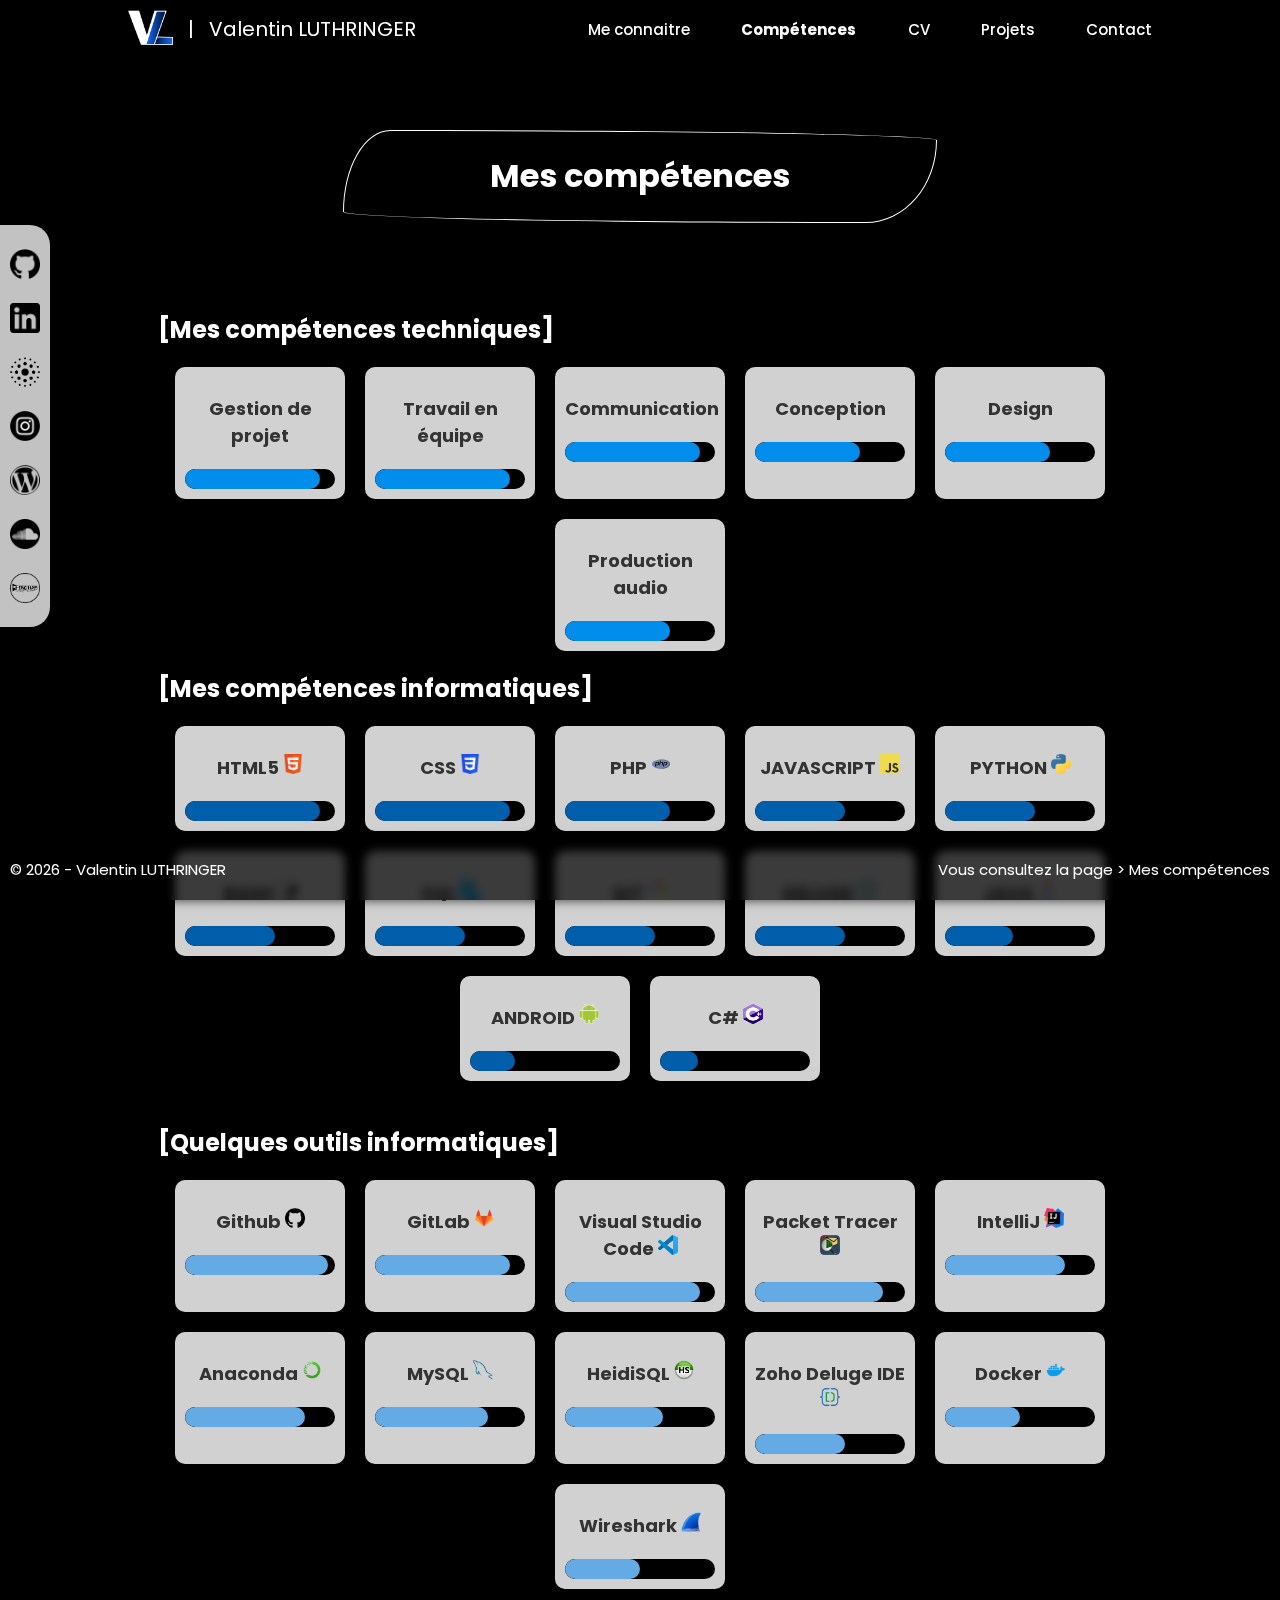
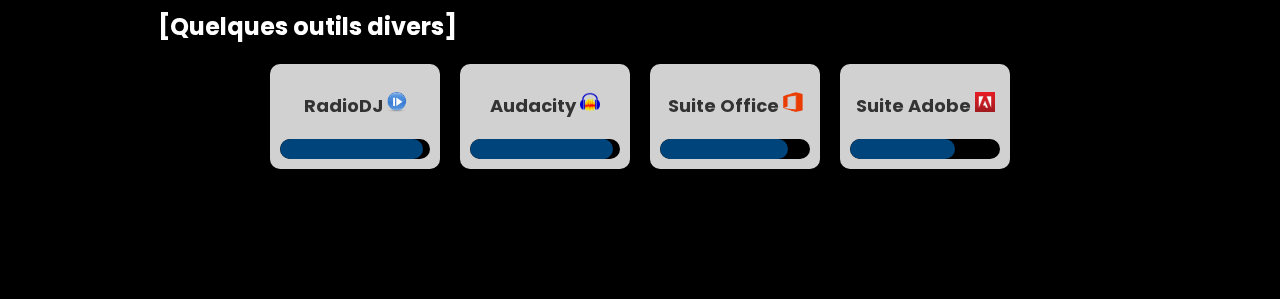
<file: pages/competences.html>
<!DOCTYPE html>
<html lang="fr">
<head>
    <meta charset="utf-8">
    <title>Mes compétences | Valentin LUTHRINGER - Étudiant en informatique à l'Université Côte d'Azur.</title>
    <link href="../style.css" rel="stylesheet" type="text/css">
    <script src="../scripts.js"></script>
    <link href="./style-pages-secondaires.css" rel="stylesheet" type="text/css">
    <link rel="icon" href="../logos/vl_of2.png" type="image/png">
</head>

<body>
    <!-- Bandeau site en construction -->
    <div class="bandeau_building">

    </div>
    <!-- END Bandeau site en construction -->


    <!-- MENU DU SITE -->
    <div class="menu-site">
        <div class="logos-themes">
            <a href="../index.html"><img src="../logos/vl_of2.png" class="original-logo" alt="logo"></a>
            <a href="../index.html"><img src="../logos/vl_of.png" class="hover-logo" alt="logo-survol"></a>
        </div>
        <a href="../index.html" id="title_site">&nbsp;|&nbsp; &nbsp;Valentin LUTHRINGER</a>
        
        <a href="./contact.html"><p id="last">Contact</p></a>
        <a href="./projets.html"><p>Projets</p></a>
        <a href="./cv.html"><p>CV</p></a>
        <a href="#"><p style="font-weight: bolder;">Compétences</p></a>
        <a href="./me-connaitre.html"><p>Me connaitre</p></a>
    </div>
    <!-- END MENU DU SITE -->


    <!-- MENU gauche -->
    <div class="menu-gauche">
        
    </div>
    <!-- END MENU gauche -->


    <!-- ZONE CENTRALE -->
    <div class="centre_titres">
        <div class="titre_section">
            <h1>Mes compétences</h1>
        </div>

        <div class="zone_expl">

            <h2>[Mes compétences techniques]</h2>
            <div class="competences">
                <div class="competence">
                    <p>Gestion de projet</p>
                    <div class="barre_competence">
                        <div class="progress" style="width: 90%;"></div>
                    </div>
                </div>
                <div class="competence">
                    <p>Travail en équipe</p>
                    <div class="barre_competence">
                        <div class="progress" style="width: 90%;"></div>
                    </div>
                </div>
                <div class="competence">
                    <p>Communication</p>
                    <div class="barre_competence">
                        <div class="progress" style="width: 90%;"></div>
                    </div>
                </div>
                <div class="competence">
                    <p>Conception</p>
                    <div class="barre_competence">
                        <div class="progress" style="width: 70%;"></div>
                    </div>
                </div>
                <div class="competence">
                    <p>Design</p>
                    <div class="barre_competence">
                        <div class="progress" style="width: 70%;"></div>
                    </div>
                </div>
                <div class="competence">
                    <p>Production audio</p>
                    <div class="barre_competence">
                        <div class="progress" style="width: 70%;"></div>
                    </div>
                </div>
            </div>    
            
            <h2>[Mes compétences informatiques]</h2>
            <div class="competences">
                <div class="competence">
                    <p>HTML5 <img src="icones_softwares/ico_html.png" alt="Logo" style="width: 20px; height: 20px;"></p>
                    <div class="barre_competence">
                        <div class="progress" style="width: 90%; background-color: rgb(0, 94, 171);"></div>
                    </div>
                </div>
                <div class="competence">
                    <p>CSS <img src="icones_softwares/ico_css.png" alt="Logo" style="width: 20px; height: 20px;"></p>
                    <div class="barre_competence">
                        <div class="progress" style="width: 90%; background-color: rgb(0, 94, 171);"></div>
                    </div>
                </div>
                <div class="competence">
                    <p>PHP <img src="icones_softwares/ico_php.png" alt="Logo" style="width: 20px; height: 20px;"></p>
                    <div class="barre_competence">
                        <div class="progress" style="width: 70%; background-color: rgb(0, 94, 171);"></div>
                    </div>
                </div>
                <div class="competence">
                    <p>JAVASCRIPT <img src="icones_softwares/ico_js.png" alt="Logo" style="width: 20px; height: 20px;"></p>
                    <div class="barre_competence">
                        <div class="progress" style="width: 60%; background-color: rgb(0, 94, 171);"></div>
                    </div>
                </div>
                <div class="competence">
                    <p>PYTHON <img src="icones_softwares/ico_python.webp" alt="Logo" style="width: 20px; height: 20px;"></p>
                    <div class="barre_competence">
                        <div class="progress" style="width: 60%; background-color: rgb(0, 94, 171);"></div>
                    </div>
                </div>
                <div class="competence">
                    <p>BASH <img src="icones_softwares/ico_bash.png" alt="Logo" style="width: 20px; height: 20px;"></p>
                    <div class="barre_competence">
                        <div class="progress" style="width: 60%; background-color: rgb(0, 94, 171);"></div>
                    </div>
                </div>
                <div class="competence">
                    <p>SQL <img src="icones_softwares/ico_sql.png" alt="Logo" style="width: 20px; height: 20px;"></p>
                    <div class="barre_competence">
                        <div class="progress" style="width: 60%; background-color: rgb(0, 94, 171);"></div>
                    </div>
                </div>
                <div class="competence">
                    <p>GIT <img src="icones_softwares/ico_git.svg" alt="Logo" style="width: 20px; height: 20px;"></p>
                    <div class="barre_competence">
                        <div class="progress" style="width: 60%; background-color: rgb(0, 94, 171);"></div>
                    </div>
                </div>
                <div class="competence">
                    <p>DELUGE <img src="icones_softwares/ico_deluge.png" alt="Logo" style="width: 20px; height: 20px;"></p>
                    <div class="barre_competence">
                        <div class="progress" style="width: 60%; background-color: rgb(0, 94, 171);"></div>
                    </div>
                </div>
                <div class="competence">
                    <p>JAVA <img src="icones_softwares/ico_java.png" alt="Logo" style="width: 20px; height: 20px;"></p>
                    <div class="barre_competence">
                        <div class="progress" style="width: 45%; background-color: rgb(0, 94, 171);"></div>
                    </div>
                </div>
                <div class="competence">
                    <p>ANDROID <img src="icones_softwares/ico_android.png" alt="Logo" style="width: 20px; height: 20px;"></p>
                    <div class="barre_competence">
                        <div class="progress" style="width: 30%; background-color: rgb(0, 94, 171);"></div>
                    </div>
                </div>
                <div class="competence">
                    <p>C# <img src="icones_softwares/ico_csharp.png" alt="Logo" style="width: 20px; height: 20px;"></p>
                    <div class="barre_competence">
                        <div class="progress" style="width: 25%; background-color: rgb(0, 94, 171);"></div>
                    </div>
                </div>

            </div> 

            <br>

            <h2>[Quelques outils informatiques]</h2>
            <div class="competences">
                <div class="competence">
                    <p>Github <a href="https://github.com/" target="_blank"><img src="icones_softwares/ico_github.png" alt="Logo" style="width: 20px; height: 20px;"></a></p>
                    <div class="barre_competence">
                        <div class="progress" style="width: 95%; background-color: rgb(100, 170, 228);"></div>
                    </div>
                </div>
                <div class="competence">
                    <p>GitLab <a href="https://gitlab.com/" target="_blank"><img src="icones_softwares/ico_gitlab.webp" alt="Logo" style="width: 20px; height: 20px;"></a></p>
                    <div class="barre_competence">
                        <div class="progress" style="width: 90%; background-color: rgb(100, 170, 228);"></div>
                    </div>
                </div>
                <div class="competence">
                    <p>Visual Studio Code <a href="https://code.visualstudio.com/" target="_blank"><img src="icones_softwares/ico_vscode.webp" alt="Logo" style="width: 20px; height: 20px;"></a></p>
                    <div class="barre_competence">
                        <div class="progress" style="width: 90%; background-color: rgb(100, 170, 228);"></div>
                    </div>
                </div>
                <div class="competence">
                    <p>Packet Tracer <a href="https://www.netacad.com/fr/cisco-packet-tracer" target="_blank"><img src="icones_softwares/ico_packetracer.webp" alt="Logo" style="width: 20px; height: 20px;"></a></p>
                    <div class="barre_competence">
                        <div class="progress" style="width: 85%; background-color: rgb(100, 170, 228);"></div>
                    </div>
                </div>
                <div class="competence">
                    <p>IntelliJ <a href="https://www.jetbrains.com/fr-fr/idea/" target="_blank"><img src="icones_softwares/ico_intellij.png" alt="Logo" style="width: 20px; height: 20px;"></a></p>
                    <div class="barre_competence">
                        <div class="progress" style="width: 80%; background-color: rgb(100, 170, 228);"></div>
                    </div>
                </div>
                <div class="competence">
                    <p>Anaconda <a href="https://www.anaconda.com/" target="_blank"><img src="icones_softwares/ico_anaconda.png" alt="Logo" style="width: 20px; height: 20px;"></a></p>
                    <div class="barre_competence">
                        <div class="progress" style="width: 80%; background-color: rgb(100, 170, 228);"></div>
                    </div>
                </div>
                <div class="competence">
                    <p>MySQL <a href="https://www.mysql.com/fr/" target="_blank"><img src="icones_softwares/ico_mysql.png" alt="Logo" style="width: 20px; height: 20px;"></a></p>
                    <div class="barre_competence">
                        <div class="progress" style="width: 75%; background-color: rgb(100, 170, 228);"></div>
                    </div>
                </div>
                <div class="competence">
                    <p>HeidiSQL <a href="https://www.heidisql.com/" target="_blank"><img src="icones_softwares/ico_hs.png" alt="Logo" style="width: 20px; height: 20px;"></a></p>
                    <div class="barre_competence">
                        <div class="progress" style="width: 65%; background-color: rgb(100, 170, 228);"></div>
                    </div>
                </div>
                <div class="competence">
                    <p>Zoho Deluge IDE <a href="https://www.zoho.com/fr/deluge/" target="_blank"><img src="icones_softwares/ico_deluge.png" alt="Logo" style="width: 20px; height: 20px;"></a></p>
                    <div class="barre_competence">
                        <div class="progress" style="width: 60%; background-color: rgb(100, 170, 228);"></div>
                    </div>
                </div>
                <div class="competence">
                    <p>Docker <a href="https://www.docker.com/" target="_blank"><img src="icones_softwares/ico_docker.webp" alt="Logo" style="width: 20px; height: 20px;"></a></p>
                    <div class="barre_competence">
                        <div class="progress" style="width: 50%; background-color: rgb(100, 170, 228);"></div>
                    </div>
                </div>
                <div class="competence">
                    <p>Wireshark <a href="https://www.wireshark.org/" target="_blank"><img src="icones_softwares/ico_wireshark.png" alt="Logo" style="width: 20px; height: 20px;"></a></p>
                    <div class="barre_competence">
                        <div class="progress" style="width: 50%; background-color: rgb(100, 170, 228);"></div>
                    </div>
                </div>
            </div> 

            <h2>[Quelques outils divers]</h2>
            <div class="competences">
                <div class="competence">
                    <p>RadioDJ <a href="https://www.radiodj.ro/" target="_blank"><img src="icones_softwares/ico_rdj.ico" alt="Logo" style="width: 20px; height: 20px;"></a></p>
                    <div class="barre_competence">
                        <div class="progress" style="width: 95%; background-color: rgb(0, 68, 124);"></div>
                    </div>
                </div>
                <div class="competence">
                    <p>Audacity <a href="https://www.audacityteam.org/" target="_blank"><img src="icones_softwares/ico_audacity.png" alt="Logo" style="width: 20px; height: 20px;"></a></p>
                    <div class="barre_competence">
                        <div class="progress" style="width: 95%; background-color: rgb(0, 68, 124);"></div>
                    </div>
                </div>
                <div class="competence">
                    <p>Suite Office <a href="https://office365.com/" target="_blank"><img src="icones_softwares/ico_office.png" alt="Logo" style="width: 20px; height: 20px;"></a></p>
                    <div class="barre_competence">
                        <div class="progress" style="width: 85%; background-color: rgb(0, 68, 124);"></div>
                    </div>
                </div>
                <div class="competence">
                    <p>Suite Adobe <a href="https://adobe.com/" target="_blank"><img src="icones_softwares/ico_adobe.jpg" alt="Logo" style="width: 20px; height: 20px;"></a></p>
                    <div class="barre_competence">
                        <div class="progress" style="width: 70%; background-color: rgb(0, 68, 124);"></div>
                    </div>
                </div>

            </div> 

            

            <br>      
        </div>
    </div>

    <div class="espace_bas"></div>




    <!-- END ZONE CENTRALE -->

<footer>
    <div class="info_bas">
        <p id="title_bas">© <span id="annee"></span> - Valentin LUTHRINGER </p></a>
        <p id="plan">Vous consultez la page > Mes compétences</p></a>
    </div>
</footer>
</body>
</html>
</file>
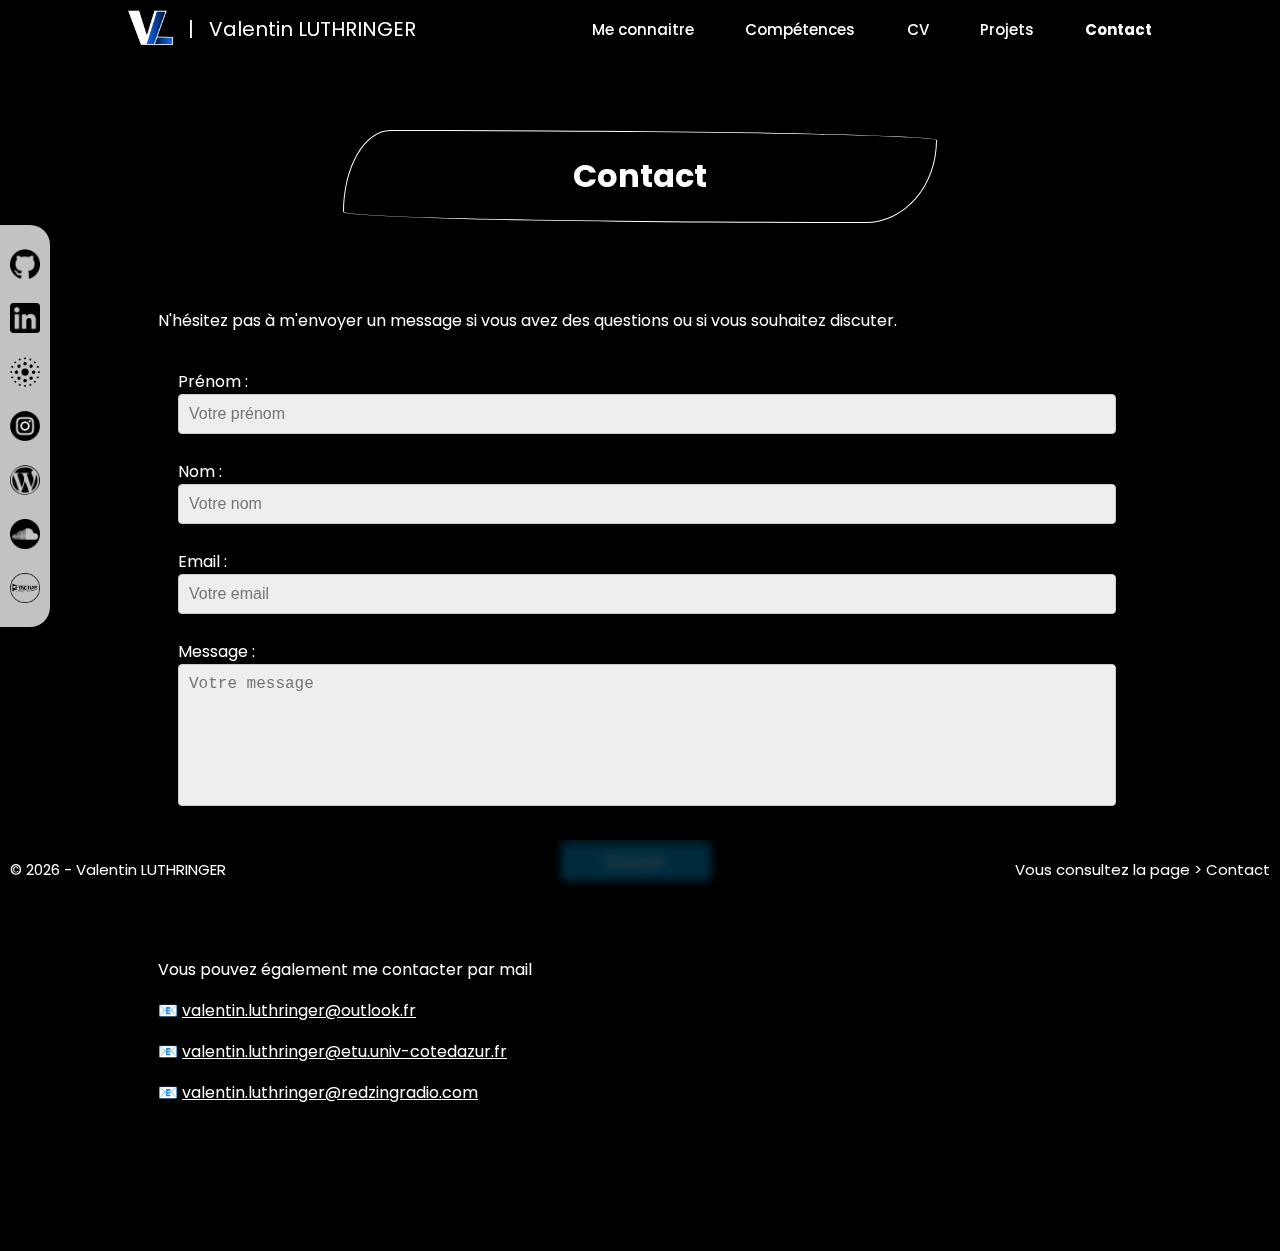
<file: pages/contact.html>
<!DOCTYPE html>
<html lang="fr">
<head>
    <meta charset="utf-8">
    <title>Contact | Valentin LUTHRINGER - Étudiant en informatique à l'Université Côte d'Azur.</title>
    <link href="../style.css" rel="stylesheet" type="text/css">
    <script src="../scripts.js"></script>
    <link href="./style-pages-secondaires.css" rel="stylesheet" type="text/css">
    <link rel="icon" href="../logos/vl_of2.png" type="image/png">
</head>

<body>
    <!-- Bandeau site en construction -->
    <div class="bandeau_building">

    </div>
    <!-- END Bandeau site en construction -->

    <!-- MENU DU SITE -->
    <div class="menu-site">
        <div class="logos-themes">
            <a href="../index.html"><img src="../logos/vl_of2.png" class="original-logo" alt="logo"></a>
            <a href="../index.html"><img src="../logos/vl_of.png" class="hover-logo" alt="logo-survol"></a>
        </div>
        <a href="../index.html" id="title_site">&nbsp;|&nbsp; &nbsp;Valentin LUTHRINGER</a>
        
        <a href="#"><p style="font-weight: bolder;" id="last">Contact</p></a>
        <a href="./projets.html"><p>Projets</p></a>
        <a href="./cv.html"><p>CV</p></a>
        <a href="./competences.html"><p>Compétences</p></a>
        <a href="./me-connaitre.html"><p>Me connaitre</p></a>
    </div>
    <!-- END MENU DU SITE -->

    <!-- MENU gauche -->
    <div class="menu-gauche">
        
    </div>
    <!-- END MENU gauche -->

    <!-- ZONE CENTRALE -->
    <div class="centre_titres">
        <div class="titre_section">
            <h1>Contact</h1>
        </div>

        <div class="zone_expl">
            <p>N'hésitez pas à m'envoyer un message si vous avez des questions ou si vous souhaitez discuter.</p>
            <div class="contact-form-container">
                <form id="contactForm" action="https://formspree.io/f/mjkbdjyz" method="POST">
                    <div class="form-group">
                        <label for="surname">Prénom :</label>
                        <input type="text" id="surname" name="surname" placeholder="Votre prénom" required>
                    </div>
                    <div class="form-group">
                        <label for="name">Nom :</label>
                        <input type="text" id="name" name="name" placeholder="Votre nom" required>
                    </div>
                    <div class="form-group">
                        <label for="email">Email :</label>
                        <input type="email" id="email" name="email" placeholder="Votre email" required>
                    </div>
                    <div class="form-group">
                        <label for="message">Message :</label>
                        <textarea id="message" name="message" placeholder="Votre message" required></textarea>
                    </div>
                    <div class="envoimail">
                        <button id="btn_envoi" type="submit">Envoyer</button>
                        <p id="responseMessage"></p>
                    </div>
                </form>
            </div>
            <script src="../mailing.js"></script>

            <br>
            <p>Vous pouvez également me contacter par mail</p>
            <p>📧 <a href="mailto:valentin.luthringer@outlook.fr"><u>valentin.luthringer@outlook.fr</u></a></p>
            <p>📧 <a href="mailto:valentin.luthringer@etu.univ-cotedazur.fr"><u>valentin.luthringer@etu.univ-cotedazur.fr</u></a></p>
            <p>📧 <a href="mailto:valentin.luthringer@redzingradio.com"><u>valentin.luthringer@redzingradio.com</u></a></p>
            <br>
        </div>
    </div>

    <div class="espace_bas"></div>

    <!-- END ZONE CENTRALE -->

    <footer>
        <div class="info_bas">
            <p id="title_bas">© <span id="annee"></span> - Valentin LUTHRINGER </p></a>
            <p id="plan">Vous consultez la page > Contact</p>
        </div>
    </footer>
</body>
</html>
</file>
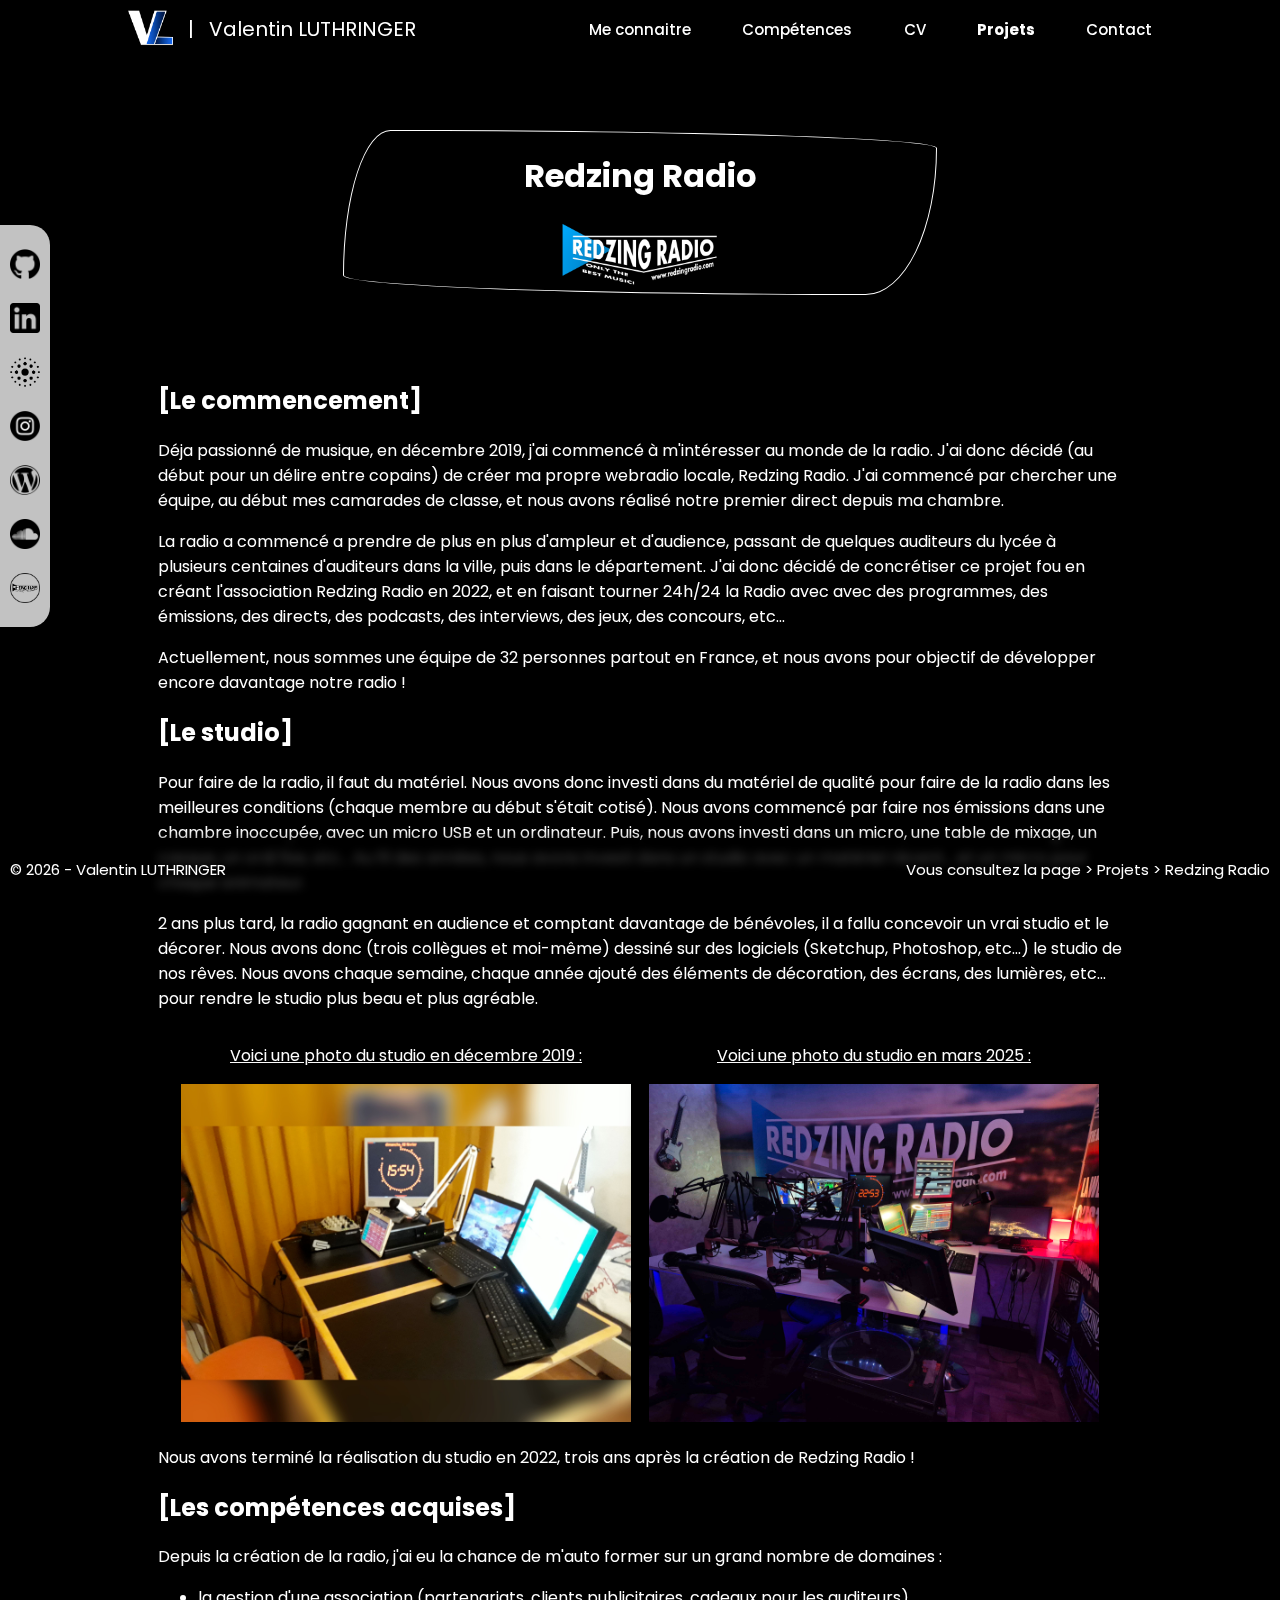
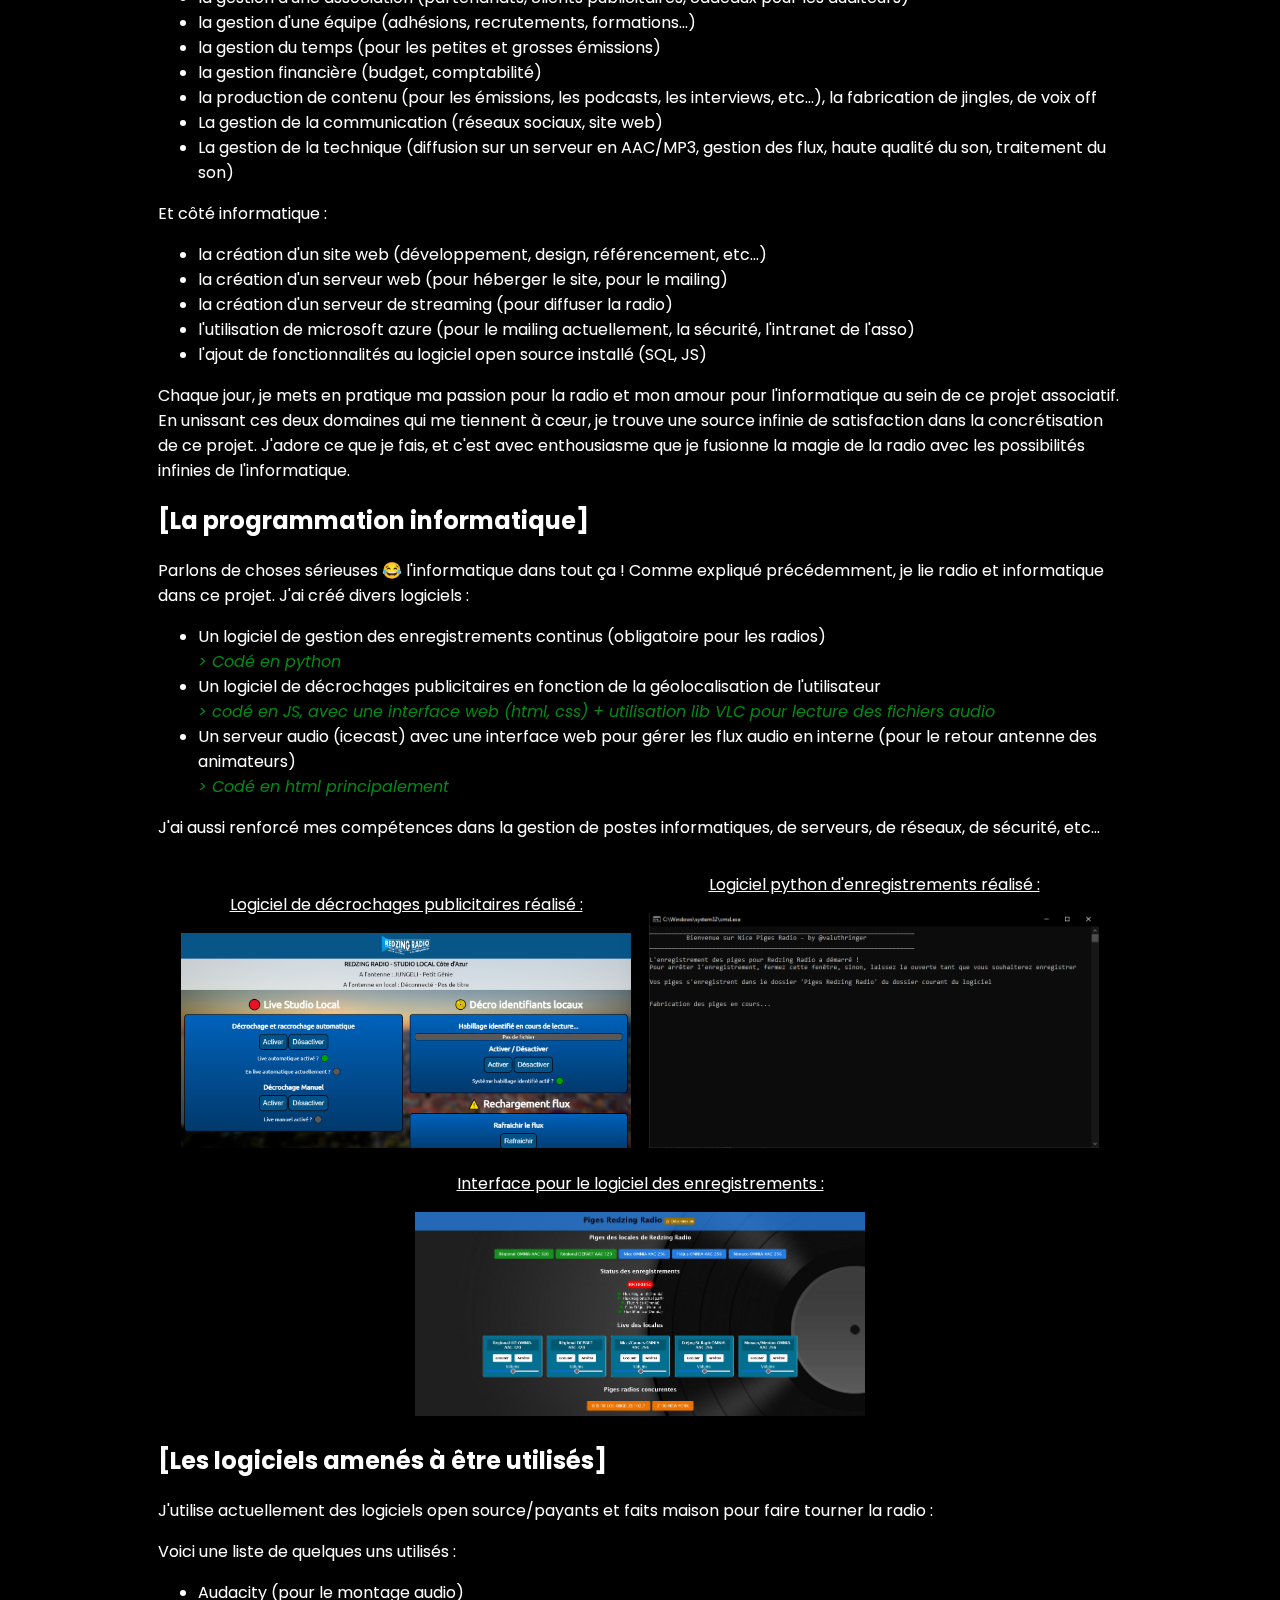
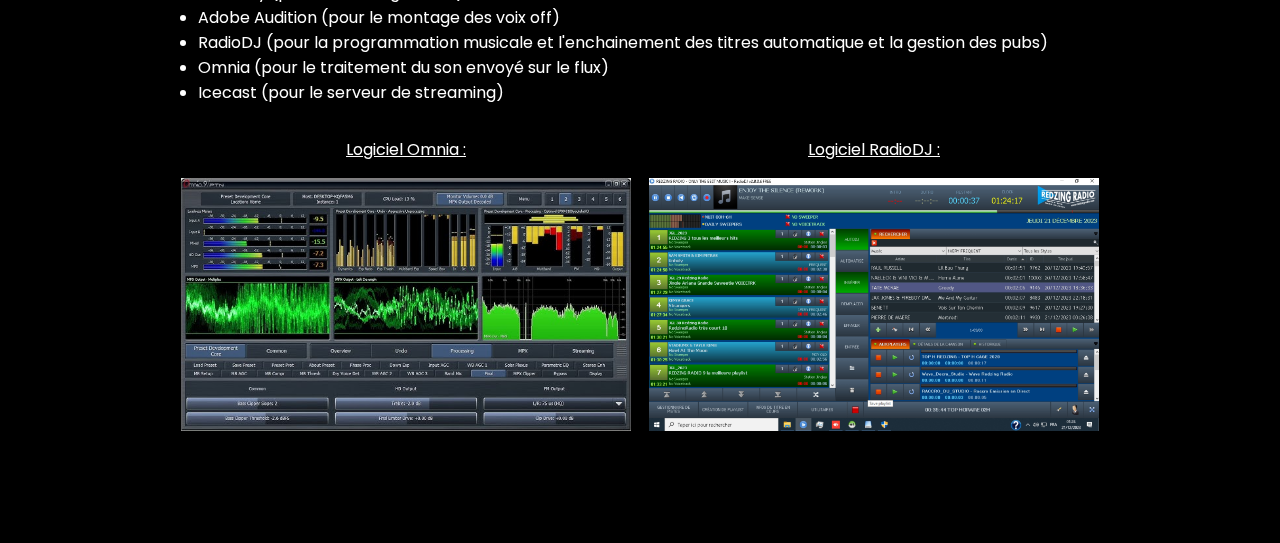
<file: pages/projets/redzing-radio.html>
<!DOCTYPE html>
<html lang="fr">
<head>
    <meta charset="utf-8">
    <title>Projets > Redzing Radio | Valentin LUTHRINGER - Étudiant en informatique à l'Université Côte d'Azur.</title>
    <link href="../../style.css" rel="stylesheet" type="text/css">
    <script src="../../scripts.js"></script>
    <link href="./../style-pages-secondaires.css" rel="stylesheet" type="text/css">
    <link rel="icon" href="../../logos/vl_of2.png" type="image/png">
</head>

<body>
    <!-- Bandeau site en construction -->
    <div class="bandeau_building">

    </div>
    <!-- END Bandeau site en construction -->


    <!-- MENU DU SITE -->
    <div class="menu-site">
        <div class="logos-themes">
            <a href="../../index.html"><img src="../../logos/vl_of2.png" class="original-logo" alt="logo"></a>
            <a href="../../index.html"><img src="../../logos/vl_of.png" class="hover-logo" alt="logo-survol"></a>
        </div>
        <a href="../../index.html" id="title_site">&nbsp;|&nbsp; &nbsp;Valentin LUTHRINGER</a>
        
        <a href="../contact.html"><p id="last">Contact</p></a>
        <a href="../projets.html"><p style="font-weight: bolder;">Projets</p></a>
        <a href="../cv.html"><p>CV</p></a>
        <a href="../competences.html"><p>Compétences</p></a>
        <a href="../me-connaitre.html"><p>Me connaitre</p></a>
    </div>
    <!-- END MENU DU SITE -->


    <!-- MENU gauche -->
    <div class="menu-gauche">
        
    </div>
    <!-- END MENU gauche -->


    <!-- ZONE CENTRALE -->
    <div class="centre_titres">
        <div class="titre_section">
            <h1>Redzing Radio</h1>
            <img src="./photos/logoredzing.png" alt="logo-redzing-radio" class="logo_projets" width="160px;">
        </div>

        <div class="zone_expl">
            <h2>[Le commencement]</h2>
            <p>Déja passionné de musique, en décembre 2019, j'ai commencé à m'intéresser au monde de la radio. 
            J'ai donc décidé (au début pour un délire entre copains) de créer ma propre webradio locale, Redzing Radio.
            J'ai commencé par chercher une équipe, au début mes camarades de classe, et nous avons réalisé notre premier
            direct depuis ma chambre.
            </p>
            <p>
            La radio a commencé a prendre de plus en plus d'ampleur et d'audience, passant de quelques auditeurs du lycée à plusieurs
            centaines d'auditeurs dans la ville, puis dans le département.
            J'ai donc décidé de concrétiser ce projet fou en créant l'association Redzing Radio en 2022, et en faisant tourner 24h/24 la Radio
            avec avec des programmes, des émissions, des directs, des podcasts, des interviews, des jeux, des concours, etc...
            </p>
            <p> 
            Actuellement, nous sommes une équipe de 32 personnes partout en France, et nous avons pour objectif de développer encore davantage notre radio !
            </p>

            <h2>[Le studio]</h2>
            <p>Pour faire de la radio, il faut du matériel. Nous avons donc investi dans du matériel de qualité pour faire de la radio dans les meilleures conditions (chaque membre au début s'était cotisé).
                Nous avons commencé par faire nos émissions dans une chambre inoccupée, avec un micro USB et un ordinateur. Puis, nous avons investi dans un micro, une table de mixage, un casque, un ordi fixe, etc...
                Au fil des années, nous avons investi dans un studio avec un matériel récent... et un micro pour chaque animateur.
            </p>
            <p>2 ans plus tard, la radio gagnant en audience et comptant davantage de bénévoles, il a fallu concevoir un vrai studio et le décorer. Nous avons donc (trois collègues et moi-même) dessiné sur des logiciels (Sketchup, Photoshop, etc...) le studio de nos rêves.
                Nous avons chaque semaine, chaque année ajouté des éléments de décoration, des écrans, des lumières, etc... pour rendre le studio plus beau et plus agréable.
            </p>

            <div class="centrer_img">
            <div class="photos_projets_interne">
                <p><u>Voici une photo du studio en décembre 2019 :</p></u>
                <img src="./photos/20200202_155450.jpg" alt="studio1" class="img_projets" onclick="agrandirImage(this)">
            </div>
            <span style="display:inline-block; width:10px;"></span>
            <div class="photos_projets_interne">
                <p><u>Voici une photo du studio en mars 2025 :</p></u>
                <img src="./photos/20250228_225329.jpg" alt="studio2" class="img_projets" onclick="agrandirImage(this)">
            </div>
            </div>
            <p>Nous avons terminé la réalisation du studio en 2022, trois ans après la création de Redzing Radio !</p>

            <h2>[Les compétences acquises]</h2>
            <p>Depuis la création de la radio, j'ai eu la chance de m'auto former sur un grand nombre de domaines :
            <ul>
                <li>
                la gestion d'une association (partenariats, clients publicitaires, cadeaux pour les auditeurs)
                </li>
                <li>
                la gestion d'une équipe (adhésions, recrutements, formations...)
                </li>
                <li>
                la gestion du temps (pour les petites et grosses émissions)
                </li>
                <li>
                la gestion financière (budget, comptabilité)
                </li>
                <li>
                la production de contenu (pour les émissions, les podcasts, les interviews, etc...), la fabrication de jingles, de voix off
                </li>
                <li>
                La gestion de la communication (réseaux sociaux, site web)
                </li>
                <li>
                La gestion de la technique (diffusion sur un serveur en AAC/MP3, gestion des flux, haute qualité du son, traitement du son)
                </li>
            </ul>
            Et côté informatique :
            <ul>
                <li>
                la création d'un site web (développement, design, référencement, etc...)
                </li>
                <li>
                la création d'un serveur web (pour héberger le site, pour le mailing)
                </li>
                <li>
                la création d'un serveur de streaming (pour diffuser la radio)
                </li>
                <li>
                l'utilisation de microsoft azure (pour le mailing actuellement, la sécurité, l'intranet de l'asso)
                </li>
                <li>
                l'ajout de fonctionnalités au logiciel open source installé (SQL, JS)
                </li>
            </ul>
            </p>
            
            <p>Chaque jour, je mets en pratique ma passion pour la radio et mon amour pour l'informatique au sein de ce projet associatif. 
                En unissant ces deux domaines qui me tiennent à cœur, je trouve une source infinie de satisfaction 
                dans la concrétisation de ce projet. J'adore ce que je fais, et c'est avec enthousiasme que je 
                fusionne la magie de la radio avec les possibilités infinies de l'informatique.</p>
            
            <h2>[La programmation informatique]</h2>
            <p>Parlons de choses sérieuses 😂 l'informatique dans tout ça !
                Comme expliqué précédemment, je lie radio et informatique dans ce projet.
                J'ai créé divers logiciels :
                <ul>
                    <li>
                        Un logiciel de gestion des enregistrements continus (obligatoire pour les radios)
                        <br><i style="color:rgb(0, 139, 23);">> Codé en python</i>
                    </li>
                    <li>
                        Un logiciel de décrochages publicitaires en fonction de la géolocalisation de l'utilisateur 
                        <br><i style="color:rgb(0, 139, 23);">> codé en JS, avec une interface web (html, css)
                        + utilisation lib VLC pour lecture des fichiers audio</i>
                    </li>
                    <li>
                        Un serveur audio (icecast) avec une interface web pour gérer les flux audio en interne (pour le retour antenne des animateurs)
                        <br><i style="color:rgb(0, 139, 23);">> Codé en html principalement</i>
                    </li>
                </ul>
            J'ai aussi renforcé mes compétences dans la gestion de postes informatiques, de serveurs, de réseaux, de sécurité, etc...
            </p>

            <div class="centrer_img">
            <div class="photos_projets_interne">
                <p><u>Logiciel de décrochages publicitaires réalisé :</p></u>
                <img src="./photos/redzing-sync.PNG" alt="studio1" class="img_projets" onclick="agrandirImage(this)">
            </div>
            <span style="display:inline-block; width:10px;"></span>
            <div class="photos_projets_interne">
                <p><u>Logiciel python d'enregistrements réalisé :</p></u>
                <img src="./photos/nicepiges.PNG" alt="studio2" class="img_projets" onclick="agrandirImage(this)">
            </div>
            <div class="photos_projets_interne">
                <p><u>Interface pour le logiciel des enregistrements :</p></u>
                <img src="./photos/piges_redzing_img.png" alt="studio2" class="img_projets" onclick="agrandirImage(this)">
            </div>
            </div>
            
            <h2>[Les logiciels amenés à être utilisés]</h2>
            <p>
            J'utilise actuellement des logiciels open source/payants et faits maison pour faire tourner la radio :
            </p>
            <p>Voici une liste de quelques uns utilisés : </p>
            <ul>
                <li>
                    Audacity (pour le montage audio)
                </li>
                <li>
                    Adobe Audition (pour le montage des voix off)
                </li>
                <li>
                    RadioDJ (pour la programmation musicale et l'enchainement des titres automatique et la gestion des pubs)
                </li>
                <li>
                    Omnia (pour le traitement du son envoyé sur le flux)
                </li>
                <li>
                    Icecast (pour le serveur de streaming)
            </ul>
            <div class="centrer_img">
                <div class="photos_projets_interne">
                    <p><u>Logiciel Omnia :</p></u>
                    <img src="./photos/hq720.jpg" alt="studio1" class="img_projets" onclick="agrandirImage(this)">
                </div>
                <span style="display:inline-block; width:10px;"></span>
                <div class="photos_projets_interne">
                    <p><u>Logiciel RadioDJ :</p></u>
                    <img src="./photos/rdj.PNG" alt="studio1" class="img_projets" onclick="agrandirImage(this)">
                </div>
            </div>


        </div>
    </div>

    <div class="espace_bas"></div>




    <!-- END ZONE CENTRALE -->

<footer>
    <div class="info_bas">
        <p id="title_bas">© <span id="annee"></span> - Valentin LUTHRINGER </p></a>
        <p id="plan">Vous consultez la page > Projets > Redzing Radio</p></a>
    </div>
</footer>
</body>
</html>
</file>
<file: style.css>
@import url('https://fonts.googleapis.com/css2?family=Poppins&display=swap'); /* police de caractère importée */
/* PAGE HTML COMMUNE */

html{
    margin-left: 0px;
    margin-right: 0px;
    margin-bottom: 0px;
    margin-top: 0px;
    background-color: #000000;
    font-family: 'Poppins', sans-serif;
    width: 100%; 
    height: 100%;
    padding: 0;
    scroll-behavior: smooth;
    /*cursor: url('./curs/select.cur'), auto;*/
    cursor: default;
}

/* FOND ECRAN SITE géré en Js pour blur */
.background-blur::before{
    content:"";
    position: fixed;
    top: 0;
    left: 0;
    width: 100%;
    height: 100%;
    animation: 100s infinite wallpapers;
    background-repeat: no-repeat;
    background-size: cover;
    background-position: center;
    background-attachment: fixed;
    filter: blur(8px); /* Applique le flou */
    z-index: -1;
}

body{
    margin-left: 0px;
    margin-right: 0px;
    margin-bottom: 0px;
    margin-top: 0px;
}

/* ############################ */
/* BANDEAU D'INFOS (MAINTENANCE, ETC) */

/*
.bandeau_building{
    background-color: #053fc4;
    color: white;
    text-align: center;
    padding: 5px 0;
}
.bandeau_building::after{
    content: "Attention, travaux en cours ! Promis, je ne casse rien… enfin, presque. 😅🚧";

}
*/

/* ############################ */
/* MENU */
.menu-site {
    width: 100%;
    height: 60px;
    display: block;
    background: rgba(0, 0, 0, 0.178);
    box-shadow: 0px 0px 40px 2px rgba(0, 0, 0, 0.75);
    backdrop-filter: blur(5px);
    z-index: 1000;
    position: sticky;
    top: 0;
}
.menu-site:hover{
    background-color: rgba(0, 0, 0, 0.377);
    transition: background-color 1s;
}
.menu-site:not(:hover){
    transition: background-color 1s;
}
.menu-site img{
    width: 45px;
    height: 45px;
    float: left;
    margin-left: 10%;
    margin-right: auto;
    margin-top: 5px;
}
.hover-logo{
    display: none;
}
.logos-themes:hover .original-logo{
   display: none;
}
.logos-themes:hover .hover-logo{
    display: block;
 }

.menu-site #title_site{
    float: left;
    color: white;
    margin-left: 10px;
    margin-top: 14px;
    font-size: 20px;
    text-decoration: none;
    font-family: 'Poppins', sans-serif;
}
.menu-site p{
    float: right;
    text-align: right;
    color: white;
    margin-right: 4%;
    margin-top: 18px;
    font-size: 15px;
    font-family: 'Poppins', sans-serif;
    font-weight: 500;
    text-shadow: 0px 0px 10px black;
}
.menu-site #last{
    margin-right: 10%;
}
.menu-site p:hover{
    color: white;
    font-weight: bold;
}
.menu-site p:hover::before{
    content: "> ";
    position: absolute;
    margin-left: -15px;
}
.menu-site p:active{
    transform: scale(0.9);
}

/* ############################ */
/* PIEDS DE PAGE */
.info_bas{
    width: 100%;
    height: 60px;
    text-align: center;
    display: inline-block;
    background-color: rgba(0, 0, 0, 0.719);
    backdrop-filter: blur(5px);
    box-shadow: 0px 0px 10px 0px rgba(0, 0, 0, 0.75);
    bottom:0;
    left:0;
    position: fixed;
}
.info_bas #title_bas{
    float: left;
    color: white;
    margin-left: 10px;
    margin-top: 18px;
    font-size: 15px;
    font-family: 'Poppins', sans-serif;
}
.info_bas #plan{
    float: right;
    color: white;
    margin-left: 10px;
    margin-top: 18px;
    font-size: 15px;
    margin-right: 10px;
    font-family: 'Poppins', sans-serif;
}

/* ############################ */
/* ZONE CENTRALE ACCUEIL (nom, desc, réseaux)*/
.zone_centrale {
    margin-top: 7%;
    width: max-content;
    text-align: center;
    display: block;
    margin-left: auto;
    margin-right: auto;
    padding: 50px;
}
.zone_centrale:hover{
    transform: rotate(-1deg) scale(1.1);
    transition: transform 0.5s;
}
.zone_centrale:not(:hover){
    transition: transform 2s, box-shadow 2s;
}
.ctr {
    text-align: center;
    display: inline-block;
    justify-content: center;
    align-items: center;
    animation: 0.5s welcome;
    color: white;
}
.zone_centrale .hello{
    backdrop-filter: blur(9px);
    border: solid white 1px;
    border-radius: 8% 92% 12% 88% / 88% 11% 89% 12%;
    width: auto;
    padding: 0 40px;
    text-align: center;
    display: inline-block;
    box-shadow: 0px 0px 20px 0px rgba(0, 0, 0, 0.75);
}
.surligner {
    position: relative;
    display: inline-block;
    width: auto;
}
.surligner::before {
    content: "";
    background: black;
    display: inline-block;
    position: absolute;
    text-align: center;
    top: 0.1;
    left: 0;
    right: 0;
    bottom: 0;
    z-index: -1;
    width: 100%;
    height: 60%;
    transform: rotate(-1deg); /* Applique une rotation de -15 degrés au fond */
}
.zone_centrale:hover .surligner::before{
    box-shadow: 0px 0px 20px 0px rgba(255, 255, 255, 0.75);
    transition: box-shadow 0.2s;
}
.zone_centrale:not(:hover) .surligner::before{
    transition: box-shadow 3s;
}
.zone_centrale:hover .surligner{
    transform: scale(1.2);
    transition: transform 0.5s;
}
.zone_centrale:not(:hover) .surligner{
    transition: transform 2s;
}
.emojis{
    font-size: 30px;
    margin-left: 10px;
    margin-right: 10px;
    display: inline-block;
}
#emoji-coeur{
    animation: 1s clignote-emojis infinite;
    transform: rotate(-15deg);
}
.reseaux{
    display: block;
}
.reseaux img{
    margin-left: auto;
    margin-right: auto;
    width: 40px;
    display: inline-block;
}
.reseaux img:hover{
    transform: scale(1.1);
    transition: transform 0.3s;
}
.reseaux img:active{
    transform: scale(0.9);
}
.reseaux img:not(:hover){
    transition: transform 0.3s;
}
#logo-insta, #logo-linkedin{
    margin-left: 10px;
}

/* ########## */
/* LIENS */
.link{
    color: rgb(53, 134, 255);
    font-weight: bold;
}
.link::after{
    content:"🔗";
}

/* surlignage titre */
strong {
    position: relative;
}
.stab strong::before{
    content: "";
    position: absolute;
    width: calc(100% + 4px);
    height: 60%;
    left: -2px;
    bottom: 0;
    z-index: -1;
    transform: rotate(-2deg);
}
.stab:hover strong::before {
    background-color: #456ab6be;
    animation: stabilo 0.7s;
}
/* FIN effet surlignage */

/* Enlève la décoration de texte sur les liens */
a{
    text-decoration: none;
    color: white;
}
.stab a:hover{
    text-decoration: underline;
}


/* ############################ */
/* Style pour la modal de zoom */
.modal {
    display: none;
    position: fixed;
    top: 0;
    left: 0;
    width: 100%;
    height: 100%;
    background-color: rgba(0, 0, 0, 0.8);
    justify-content: center;
    align-items: center;
    z-index: 9999;
}
.modal img {
    max-width: 90%;
    max-height: 90%;
    transition: transform 0.3s ease;
    cursor: grab;
}
.modal img:active {
    cursor: grabbing;
}
.close {
    position: absolute;
    top: 20px;
    right: 20px;
    color: #fff;
    font-size: 30px;
    cursor: pointer;
}
/* ############################ */


/* ### MENU VERTICAL A GAUCHE ### */
.menu-vertical {
    width: 50px;
    height: auto;
    padding: 12px 0px;
    background-color: rgba(255, 255, 255, 0.76);
    position: fixed;
    left: 0;
    top: 25%;
    z-index: 10;
    display: flex;
    flex-direction: column;
    justify-content: center;
    align-items: center;
    box-shadow: -2px 0 5px rgba(0, 0, 0, 0.1);
    border-radius: 0px 20px 20px 0px;
}
.menu-vertical a {
    text-decoration: none;
    color: black;
    font-size: 18px;
    padding: 12px 0;
    width: 100%;
    text-align: center;
    display: flex;
    justify-content: center;
    align-items: center;
    border-radius: 0px 10px 10px 0px;
    transition: background 0.3s;
}
.menu-vertical a:hover {
    background: #cfcfcf;
}
.menu-vertical a:hover img {
    transform: scale(1.3) rotate(-8deg);
    transition: transform 0.2s;
}
.menu-vertical a:not(:hover) img {
    transition: transform 0.4s;
}
.menu-vertical:hover {
    width: 90px;
    background-color: rgb(255, 255, 255);
    transition: width 0.3s, background-color 0.3s;
}
.menu-vertical:not(:hover) {
    transition: width 0.3s, background-color 0.5s;
}

/* ############################ */
/* Animations KEYFRAMES */
@keyframes welcome {
    from {
        transform: scale(0.1)
    }
    to {
        transform: scale(1)
    }
  }

@keyframes aff_contenu {
    from {
        margin-left: -100%;
    }
    to {
        margin-left: 5%;
    }
}

@keyframes wallpapers{ /* Diapo wallpapepers background */
    0% {
        background-image: url("backgrounds/5.jpg");
    }
    25% {
        background-image: url("backgrounds/2.jpg");
    }
    50% {
        background-image: url("backgrounds/7.jpg");
    }
    75% {
        background-image: url("backgrounds/10.jpg");
    }
    100% {
        background-image: url("backgrounds/2.jpg");
    }
}

@keyframes stabilo{ /* reproduit un effet de stabilo */
    0%{
        text-align: left;
        width: 0px;
    }
    100%{
        text-align: left;
        width: 100%;
    }
}

@keyframes clignote-emojis{
    0%{
        text-shadow: rgb(223, 100, 0) 5px 0 15px;
        transform: scale(1);
    }
    30%{
        transform: scale(0.9);

    }
    90%{
        text-shadow: rgb(223, 100, 0) -1px 0 10px;
        transform: scale(1.1);
    }
    100%{
        transform: scale(1.0);
    }
}


/*
@media screen and (max-width: 992px) {
    .menu-site{
        display: none;
    }
    .menu-site-mobile{
        display: block;
    }
}

@media screen and (min-width: 992px) {
    .menu-site{
        display: block;
    }
    .menu-site-mobile{
        display: none;
    }
}
*/
</file>
<file: pages/style-pages-secondaires.css>
.centre_titres{
    text-align: center;
}
.titre_section{
    backdrop-filter: blur(9px);
    border: solid white 1px;
    border-radius: 8% 92% 12% 88% / 88% 11% 89% 12%;
    width: 40%;
    padding: 0 40px;
    color: white;
    text-align: center;
    display: inline-block;
    box-shadow: 0px 0px 20px 0px rgba(0, 0, 0, 0.75);
    margin: auto;
    margin-top: 70px;
}

.zone_expl{
    margin-left: 10%;
    margin-right: 10%;
    margin-top: 5%;
    padding: 5px;
    padding-left: 30px;
    padding-right: 30px;
    backdrop-filter: blur(35px);
    color: white;
    text-align: left;
    box-shadow: 0px 0px 20px 0px rgba(0, 0, 0, 0.75);
    border-radius: 2px;
}
.zone_expl p{
    padding: 0;
}

.zone_projets_court{
    display: inline-block;
    margin-left: 10px;
    margin-right: 10px;
    margin-top: 20px;
    padding: 5px;
    padding-left: 30px;
    padding-right: 30px;
    backdrop-filter: blur(35px);
    color: white;
    text-align: left;
    box-shadow: 0px 0px 20px 0px rgba(0, 0, 0, 0.75);
    border-radius: 2px;
    width: 40%;
}

.zone_projets_court p{
    padding: 0;
}

.espace_bas{
    height: 100px;
}
.div_btn{
    text-align: center;
    margin-bottom: 25px;
}
.btn{
    text-align: center;
    display: inline-block;
    padding: 10px;
    background: rgb(0, 71, 163);
    color: white;
    margin: auto;
    border-radius: 0px;
    font-family: 'Poppins', sans-serif;
    border: solid white 0px;
    box-shadow: 0px 0px 5px 0px rgba(255, 255, 255, 0.75);
    cursor: pointer;
}
.btn:active{
    transform: scale(0.95);
    background-color: rgb(0, 38, 87);
}
.btn:hover{
    box-shadow: 0px 0px 10px 0px rgba(255, 255, 255, 0.75);
    transition: box-shadow 0.1s;
}
.btn:not(:hover){
    transition: box-shadow 0.1s;
}
.btn:before{
    content: "> ";
}

.photos_projets_interne{
    display: inline-block;
    text-align: center;
    width:450px;
    margin: auto;
}
.img_projets {
    width: 100%;
    height: auto;
    text-align: center;
    margin: auto;
    box-shadow: 0px 0px 20px 0px rgba(0, 0, 0, 0.75);
    cursor: pointer;
}
.centrer_img{
    text-align: center;
}

.capture_sites_web{
    display: inline-block;
    text-align: center;
    width:400px;
    margin: auto;
}

.inline_aff{
    display: inline-block;
}


@media screen and (min-width: 1000px) {
    .flexspace {
        display: flex;
        justify-content: space-between;
    }
}

.zone_expl2{
    margin-left: 10%;
    margin-right: 10%;
    margin-top: 50px;
    padding: 5px;
    padding-left: 30px;
    padding-right: 30px;
    backdrop-filter: blur(35px);
    color: white;
    text-align: left;
    box-shadow: 0px 0px 20px 0px rgba(0, 0, 0, 0.75);
    border-radius: 2px;
}
.zone_expl2:hover{
    transform: scale(1.04) rotate(-0.5deg);
    background-color: #ffffff21;
    transition: transform 0.3s, background-color 0.3s;
}
.zone_expl2:not(:hover){
    transition: transform 0.6s, background-color 0.6s;
}

/* Formulaire contact */
.contact-form-container {
    padding: 20px;
    width: 100%;
    max-width: 95%;
}
.form-group {
    margin-bottom: 15px;
}
input[type="text"],
input[type="email"],
textarea {
    width: 100%;
    padding: 10px;
    border: 1px solid #ccc;
    border-radius: 4px;
    font-size: 16px;
    margin-bottom: 10px;
    background-color: rgba(255, 255, 255, 0.932);
}
textarea {
    resize: none;
    height: 120px;
}
#btn_envoi {
    width: 150px;
    padding: 10px;
    background-color: #009ad6;
    border: none;
    border-radius: 4px;
    color: white;
    font-size: 16px;
    cursor: pointer;
    text-align: center;
}

#btn_envoi:hover {
    background-color: #006993;
}
#responseMessage {
    margin-top: 15px;
    text-align: center;
    font-size: 14px;
    color: #009ad6;
}
.envoimail{
    text-align: center;
    margin-top: 20px;
}

/* Compétences */
.competences {
    display: flex;
    flex-wrap: wrap;
    gap: 20px;
    justify-content: center;

    text-align: center;
}

.competence {
    background-color: #ffffffd1;
    border-radius: 10px;
    box-shadow: 0px 4px 6px rgba(0, 0, 0, 0.1);
    padding: 10px;
    width: 150px;
    text-align: center;
    transition: transform 0.3s ease;
}

.competence:hover {
    transform: translateY(-5px);
}

.competence p {
    font-size: 18px;
    font-weight: bold;
    margin-bottom: 20px;
    color: #333;
}

/* Bar styling */
.barre_competence {
    background-color: #000;
    border-radius: 20px;
    height: 20px;
    width: 100%;
    position: relative;
    overflow: hidden;
}

/* Inner bar (progress) */
.progress {
    background-color: #008deb; 
    height: 100%;
    border-radius: 20px;
}
</file>
